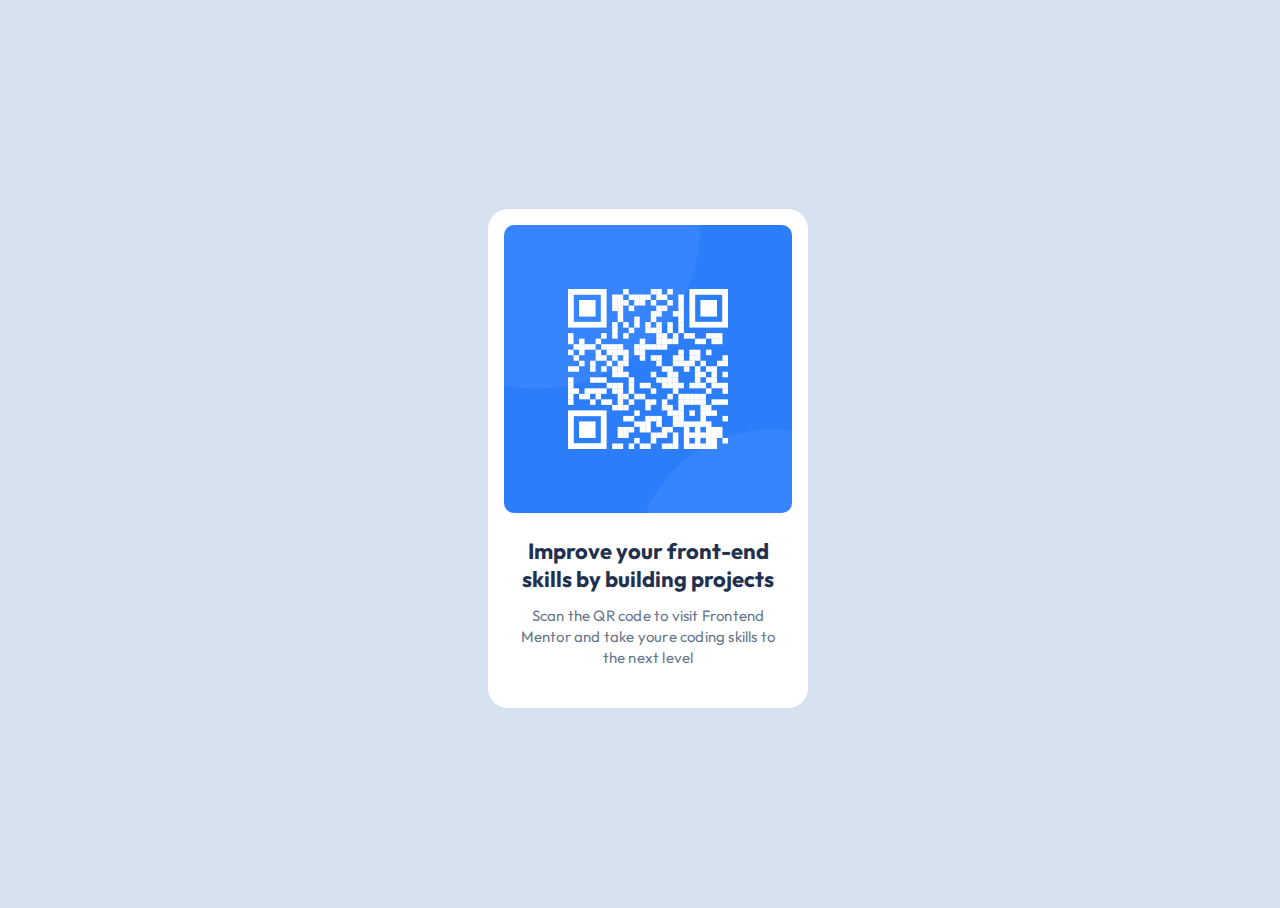
<file: index.html>
<!DOCTYPE html>
<html lang="en">
<head>
    <link rel="preconnect" href="https://fonts.googleapis.com">
    <link rel="preconnect" href="https://fonts.gstatic.com" crossorigin>
    <link href="https://fonts.googleapis.com/css2?family=Literata:ital,opsz,wght@0,7..72,200..900;1,7..72,200..900&family=Outfit:wght@100..900&display=swap" rel="stylesheet">
    <title>qr-code</title>
    <link rel="stylesheet" href="style.css">
</head>
<body>
    <main class="container-grid">
        <div class="container-flex">
            <img class="img" src=".\images\image-qr-code.png" alt="qr-code">
            <div class="text-flex">
                <h1 class="h1">Improve your front-end <br>skills by building projects</h1>
                <p class="p">Scan the QR code to visit Frontend <br> Mentor and take youre coding skills to <br>the next level</p>
            </div>
        </div>
    </main>
</body>
</html>
</file>
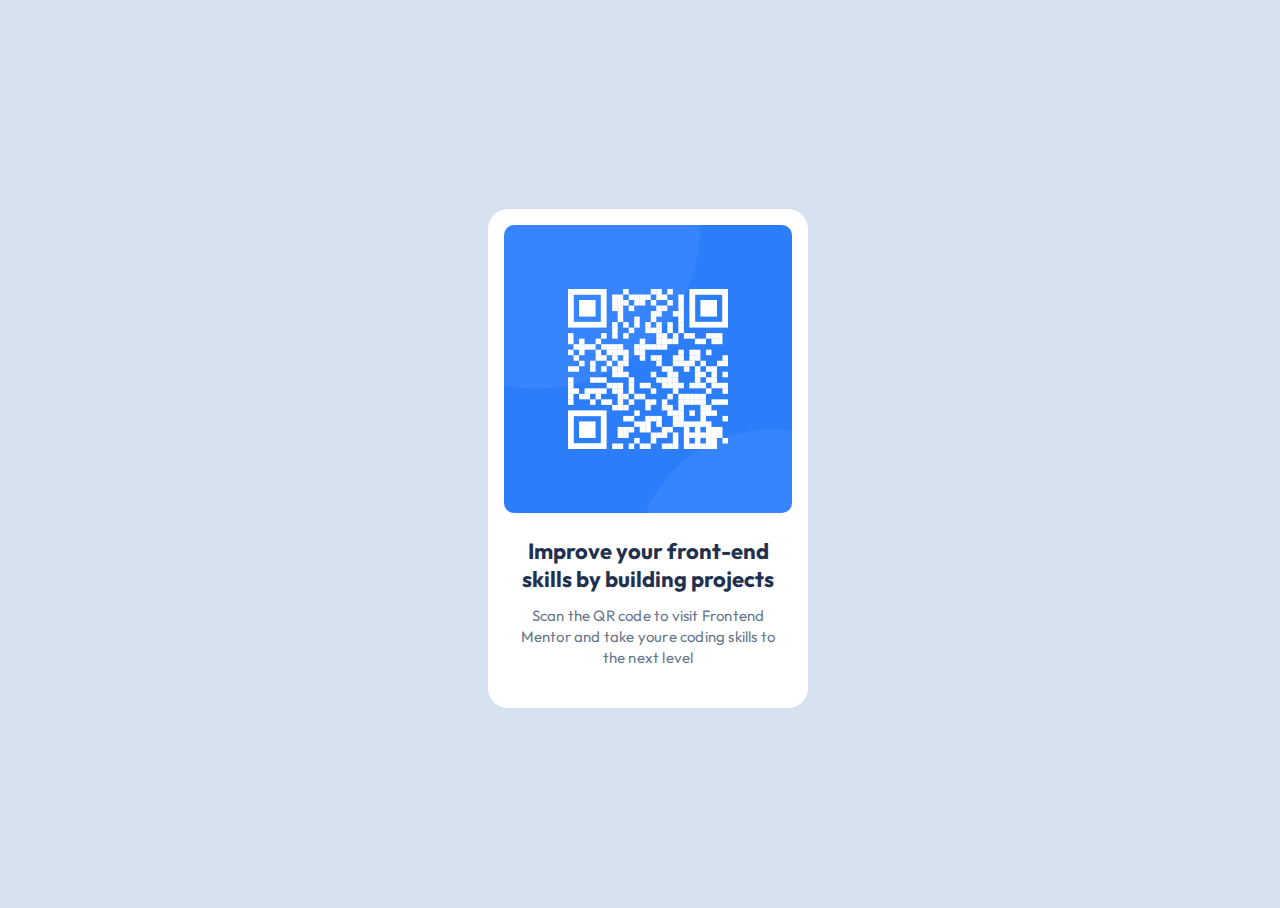
<file: qr-code.html>
<!DOCTYPE html>
<head>
    <link rel="preconnect" href="https://fonts.googleapis.com">
    <link rel="preconnect" href="https://fonts.gstatic.com" crossorigin>
    <link href="https://fonts.googleapis.com/css2?family=Literata:ital,opsz,wght@0,7..72,200..900;1,7..72,200..900&family=Outfit:wght@100..900&display=swap" rel="stylesheet">
    <title>qr-code</title>
    <link rel="stylesheet" href="style.css">
</head>
<body>
    <div class="container-grid">
        <div class="container-flex">
            <img class="img" src=".\images\image-qr-code.png" alt="qr-code">
            <div class="text-flex">
                <h1 class="h1">Improve your front-end <br>skills by building projects</h1>
                <p class="p">Scan the QR code to visit Frontend <br> Mentor and take youre coding skills to <br>the next level</p>
            </div>
        </div>
    </div>
</body>
</file>
<file: style.css>
html,body{
    height: 100%;
    width: 100%;
    Font-size: 15px;
    background-color: #d5e1ef;
    font-family: "Outfit", sans-serif;
}
.container-grid{
    height: 100%;
    width: 100%;
    display: grid;
    grid-template-columns: auto 320px auto;
    grid-template-rows: auto 499px auto;
    grid-template-areas: 
    ". . ."
    ". container ." 
    ". . .";
    justify-content: center;
    align-items: center;
}
.container-flex{
    display: flex;
    grid-area:container;
    height: 443px;
    width: 288px;
    border-radius: 20px;
    background-color: white;
    padding: 16px 16px 40px 16px;
    flex-direction: column; 
    justify-content: stretch;
    align-items: center;
    gap: 24px;
}
.img{
    width: 288px;
    height: 288px;
    border-radius: 10px;
}
.text-flex{
    width: 288px;
    height: 131px;
    display: flex;
    flex-direction: column;
    align-items: center;
    gap: 16px;
}
.h1{
    width: 256px;
    height: 52px;
    margin: 0;
    text-align: center;
    font-size: 22px;
    font-weight: bold;
    letter-spacing: 0px;
    color: #1f314f ;
}
.p{
    width: 256px;
    height: 63px;
    margin: 0;
    text-align: center;
    font-size: 15px;
    line-height: 140%;
    letter-spacing: 0.2px;
    color: #68778d;
}
@media screen  and (min-width: 1440px){
    .container-grid{
        grid-template-rows: auto 493px auto;
    }
    .container-flex{
        height: 437px;
    }
    .text-flex{
        height: 125px;
    }
    .p{
        height: 57px;
        line-height: 130%;
    }
}
</file>
